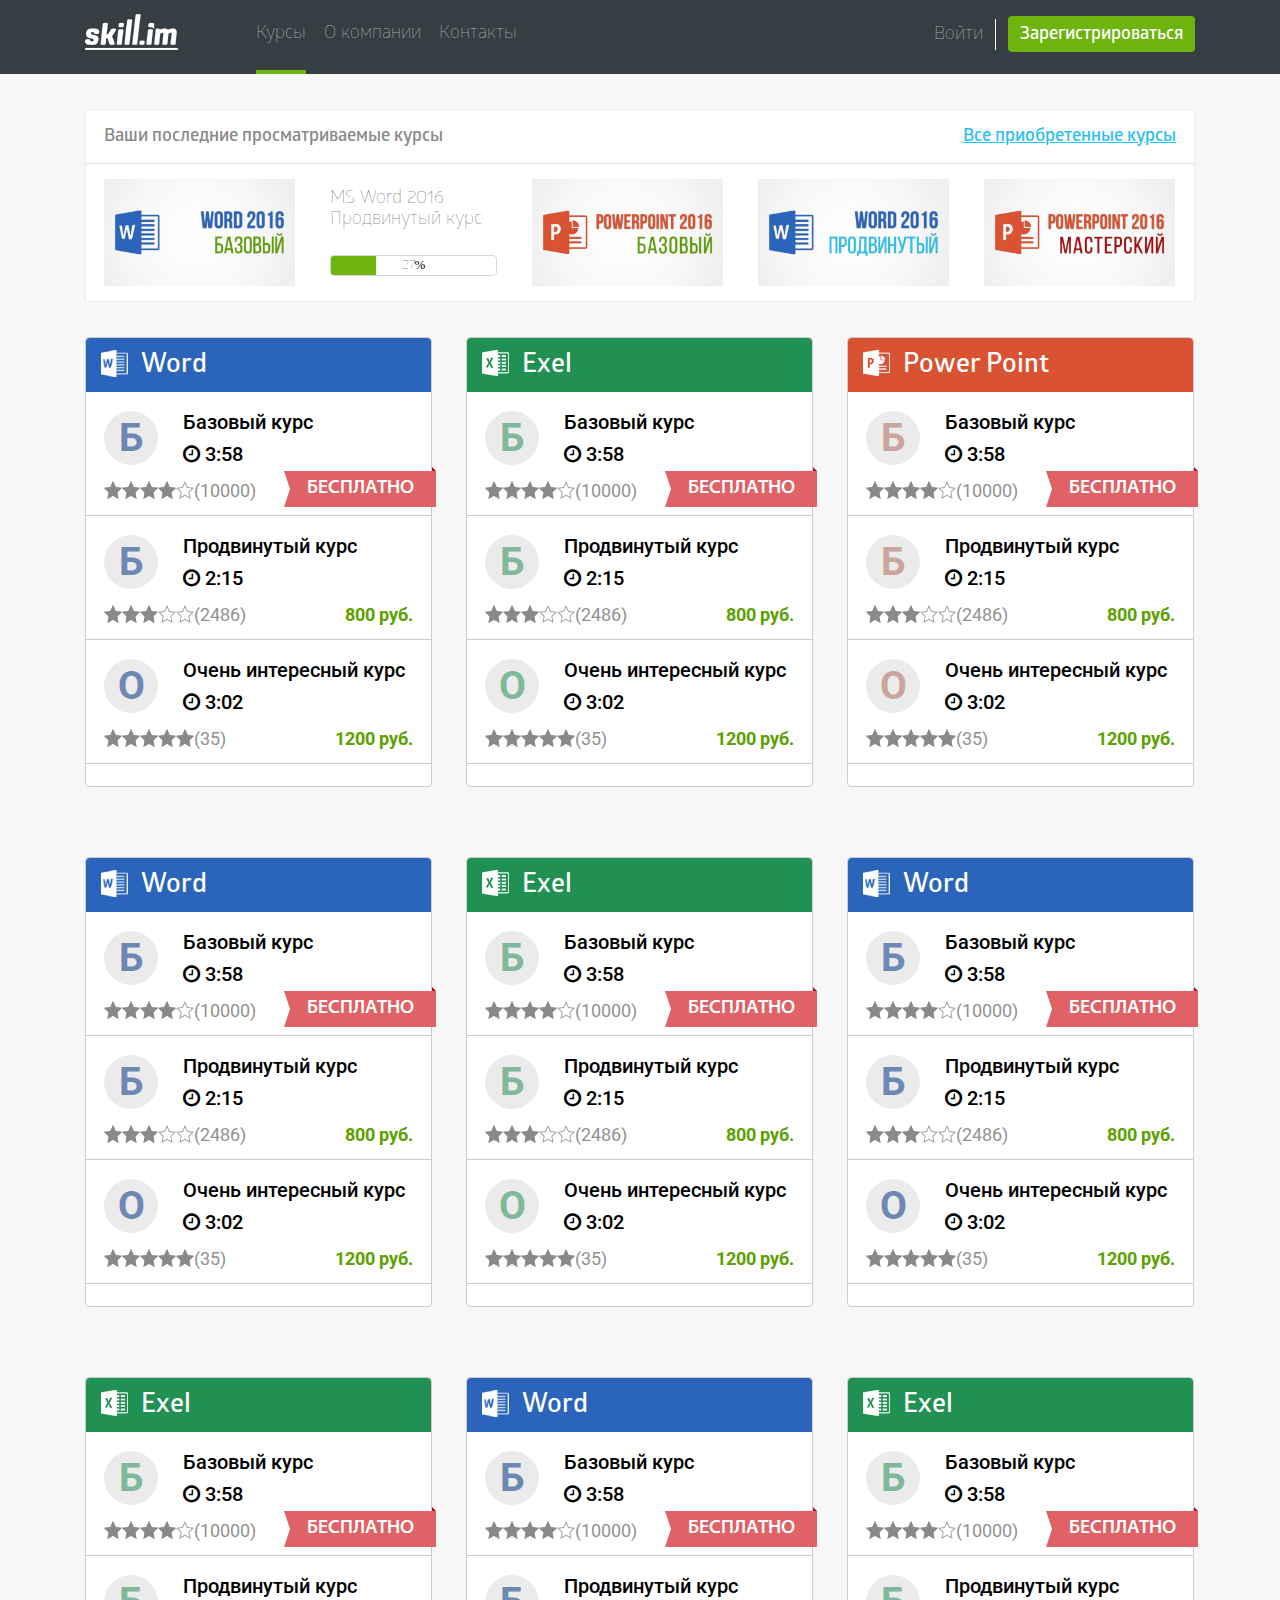
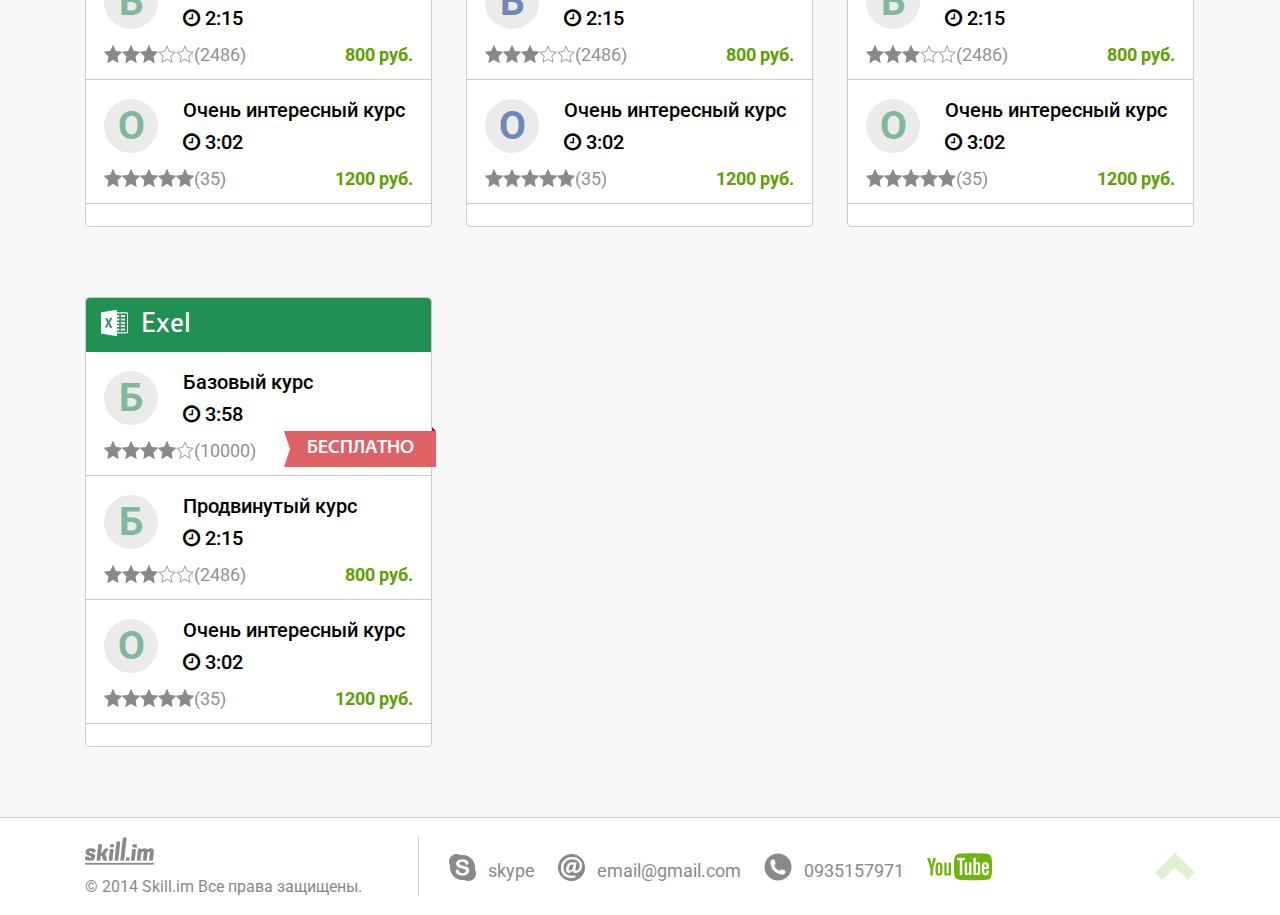
<file: index.html>
<!DOCTYPE html>
<html>
<head>
<meta charset="utf-8">
<meta name="viewport" content="width=device-width, initial-scale=1">

<title>Skill</title>
<link href="css/styles.css"  rel="stylesheet" type="text/css" />
<link href="css/main.css"  rel="stylesheet" type="text/css" />
<link href="css/stars.css"  rel="stylesheet" type="text/css" />
<link href="css/header.css"  rel="stylesheet" type="text/css" />
<link href="css/footer.css"  rel="stylesheet" type="text/css" />
<link href="css/course-block-mini.css"  rel="stylesheet" type="text/css" />
<link href="css/last-seen-row.css"  rel="stylesheet" type="text/css" />
<link rel="stylesheet" href="https://maxcdn.bootstrapcdn.com/font-awesome/4.6.1/css/font-awesome.min.css">
</head>
<body>
  <header class="skill_header">
    <div class="skill_container">
      <div class="skill_header__logo"></div>
      <div class="skill_header__topnav-icon">
        <a href="javascript:void(0);" onclick="myFunction()">&#9776;</a>
      </div>
      <nav class="skill_header__menu">
        <a href="#" class="skill_header__menu-item active">
          <div class="skill_header__menu-item--text">
            Курсы
          </div>
        </a>
        <a href="#" class="skill_header__menu-item">
          <div class="skill_header__menu-item--text">
            О компании
          </div>
        </a>
        <a href="#" class="skill_header__menu-item">
          <div class="skill_header__menu-item--text">
            Контакты
          </div>
        </a>
      </nav>
      <div class="skill_header__log-btns">
        <a href="#" class="skill_header__log-in">
          Войти
        </a>
        <button class="skill_header__sign-up" type="button" name="button">
            Зарегистрироваться
        </button>
      </div>
    </div>
  </header>
  <div class="skill_container">
    <div class="skill_last-seen">
      <div class="skill_last-seen__row">
        <div class="skill_last-seen__header">
          <div class="skill_last-seen__header-wrapper">
            <p class="skill_last-seen__header--txt-left">Ваши последние просматриваемые курсы</p>
            <a href = "#" class="skill_last-seen__header--txt-right">Все приобретенные курсы</a>
          </div>
        </div>
        <div class="skill_last-seen__container">
          <div class="skill_course-block--mini">
            <img class="skill_course-block--mini__icon" src="images/word-miniature-site.png" alt="">
          </div>
          <div class="skill_last-seen__course-description">
            <p>MS Word 2016</p>
            <p>Продвинутый курс</p>
            <div class="skill_last-seen__progress">
                <div class="skill_last-seen__progress--full"></div>
                <div class="skill_last-seen__progress--number">
                  27%
                </div>
            </div>
          </div>
          <div class="skill_course-block--mini">
            <img class="skill_course-block--mini__icon" src="images/pp-miniature-site-2.png" alt="">
          </div>
          <div class="skill_course-block--mini">
            <img class="skill_course-block--mini__icon" src="images/word-miniature-adv.png" alt="">
          </div>
          <div class="skill_course-block--mini">
            <img class="skill_course-block--mini__icon" src="images/pp-miniature-2.png" alt="">
          </div>
        </div>
      </div>
    </div>
    <div class="skill_courses-wrapper">
      <li class="skill_course-wrapper">
        <div class="course-block">
          <div class="course-block_header course-block_header-word">
            <div class="course-block_header-word__logo"></div>
            <div class="course-block_header__text">Word</div>
          </div>
          <div class="course-block_row">
            <div class="course-block_row__container">
              <div class="course-block_row-main">
                <div class="course-block_row-main__level-circle--wrapper">
                  <div class="course-block_row-main__level-circle--ww">
                    <p>
                      б
                    </p>
                  </div>
                </div>
                <div class="course-block_row-main__text">
                  <p>Базовый курс</p>
                  <i class="fa fa-clock-o clock" aria-hidden="true"></i> <div class="time">3:58</div>
                </div>
              </div>
              <div class="rate">
                <div class="rate-stars">
                  <div class="rate-stars--empty">

                  </div>
                  <div class="rate-stars--full" style="width:80%">

                  </div>
                </div>
                <div class="rate-count">(10000)</div>

              </div>
              <div class="free-btn">
                Бесплатно
              </div>
            </div>
          </div>
          <div class="course-block_row">
            <div class="course-block_row__container">
              <div class="course-block_row-main">
                <div class="course-block_row-main__level-circle--wrapper">
                  <div class="course-block_row-main__level-circle--ww">
                    <p>
                      б
                    </p>
                  </div>
                </div>
                <div class="course-block_row-main__text">
                  <p>Продвинутый курс</p>
                  <i class="fa fa-clock-o clock" aria-hidden="true"></i> <div class="time">2:15</div>
                </div>
              </div>
              <div class="rate">
                <div class="rate-stars">
                  <div class="rate-stars--empty">

                  </div>
                  <div class="rate-stars--full" style="width:60%">

                  </div>
                </div>
                <div class="rate-count">(2486)</div>

              </div>
              <div class="price">800 руб.</div>
            </div>
          </div>
          <div class="course-block_row">
            <div class="course-block_row__container">
              <div class="course-block_row-main">
                <div class="course-block_row-main__level-circle--wrapper">
                  <div class="course-block_row-main__level-circle--ww">
                    <p>
                      O
                    </p>
                  </div>
                </div>
                <div class="course-block_row-main__text">
                  <p>Очень интересный курс</p>
                  <i class="fa fa-clock-o clock" aria-hidden="true"></i> <div class="time">3:02</div>
                </div>
              </div>
              <div class="rate">
                <div class="rate-stars">
                  <div class="rate-stars--empty">

                  </div>
                  <div class="rate-stars--full" style="width:100%">

                  </div>
                </div>
                <div class="rate-count">(35)</div>

              </div>
              <div class="price">1200 руб.</div>
            </div>
          </div>
        </div>
      </li>
      <li class="skill_course-wrapper">
        <div class="course-block">
          <div class="course-block_header course-block_header-exel">
            <div class="course-block_header-exel__logo"></div>
            <div class="course-block_header__text">Exel</div>
          </div>
          <div class="course-block_row">
            <div class="course-block_row__container">
              <div class="course-block_row-main">
                <div class="course-block_row-main__level-circle--wrapper">
                  <div class="course-block_row-main__level-circle--exel">
                    <p>
                      б
                    </p>
                  </div>
                </div>
                <div class="course-block_row-main__text">
                  <p>Базовый курс</p>
                  <i class="fa fa-clock-o clock" aria-hidden="true"></i> <div class="time">3:58</div>
                </div>
              </div>
              <div class="rate">
                <div class="rate-stars">
                  <div class="rate-stars--empty">

                  </div>
                  <div class="rate-stars--full" style="width:80%">

                  </div>
                </div>
                <div class="rate-count">(10000)</div>

              </div>
              <div class="free-btn">
                Бесплатно
              </div>
            </div>
          </div>
          <div class="course-block_row">
            <div class="course-block_row__container">
              <div class="course-block_row-main">
                <div class="course-block_row-main__level-circle--wrapper">
                  <div class="course-block_row-main__level-circle--exel">
                    <p>
                      б
                    </p>
                  </div>
                </div>
                <div class="course-block_row-main__text">
                  <p>Продвинутый курс</p>
                  <i class="fa fa-clock-o clock" aria-hidden="true"></i> <div class="time">2:15</div>
                </div>
              </div>
              <div class="rate">
                <div class="rate-stars">
                  <div class="rate-stars--empty">

                  </div>
                  <div class="rate-stars--full" style="width:60%">

                  </div>
                </div>
                <div class="rate-count">(2486)</div>

              </div>
              <div class="price">800 руб.</div>
            </div>
          </div>
          <div class="course-block_row">
            <div class="course-block_row__container">
              <div class="course-block_row-main">
                <div class="course-block_row-main__level-circle--wrapper">
                  <div class="course-block_row-main__level-circle--exel">
                    <p>
                      O
                    </p>
                  </div>
                </div>
                <div class="course-block_row-main__text">
                  <p>Очень интересный курс</p>
                  <i class="fa fa-clock-o clock" aria-hidden="true"></i> <div class="time">3:02</div>
                </div>
              </div>
              <div class="rate">
                <div class="rate-stars">
                  <div class="rate-stars--empty">

                  </div>
                  <div class="rate-stars--full" style="width:100%">

                  </div>
                </div>
                <div class="rate-count">(35)</div>

              </div>
              <div class="price">1200 руб.</div>
            </div>
          </div>
        </div>
      </li>
      <li class="skill_course-wrapper">
        <div class="course-block">
          <div class="course-block_header course-block_header-pp">
            <div class="course-block_header-pp__logo"></div>
            <div class="course-block_header__text">Power Point</div>
          </div>
          <div class="course-block_row">
            <div class="course-block_row__container">
              <div class="course-block_row-main">
                <div class="course-block_row-main__level-circle--wrapper">
                  <div class="course-block_row-main__level-circle--pp">
                    <p>
                      б
                    </p>
                  </div>
                </div>
                <div class="course-block_row-main__text">
                  <p>Базовый курс</p>
                  <i class="fa fa-clock-o clock" aria-hidden="true"></i> <div class="time">3:58</div>
                </div>
              </div>
              <div class="rate">
                <div class="rate-stars">
                  <div class="rate-stars--empty">

                  </div>
                  <div class="rate-stars--full" style="width:80%">

                  </div>
                </div>
                <div class="rate-count">(10000)</div>

              </div>
              <div class="free-btn">
                Бесплатно
              </div>
            </div>
          </div>
          <div class="course-block_row">
            <div class="course-block_row__container">
              <div class="course-block_row-main">
                <div class="course-block_row-main__level-circle--wrapper">
                  <div class="course-block_row-main__level-circle--pp">
                    <p>
                      б
                    </p>
                  </div>
                </div>
                <div class="course-block_row-main__text">
                  <p>Продвинутый курс</p>
                  <i class="fa fa-clock-o clock" aria-hidden="true"></i> <div class="time">2:15</div>
                </div>
              </div>
              <div class="rate">
                <div class="rate-stars">
                  <div class="rate-stars--empty">

                  </div>
                  <div class="rate-stars--full" style="width:60%">

                  </div>
                </div>
                <div class="rate-count">(2486)</div>

              </div>
              <div class="price">800 руб.</div>
            </div>
          </div>
          <div class="course-block_row">
            <div class="course-block_row__container">
              <div class="course-block_row-main">
                <div class="course-block_row-main__level-circle--wrapper">
                  <div class="course-block_row-main__level-circle--pp">
                    <p>
                      O
                    </p>
                  </div>
                </div>
                <div class="course-block_row-main__text">
                  <p>Очень интересный курс</p>
                  <i class="fa fa-clock-o clock" aria-hidden="true"></i> <div class="time">3:02</div>
                </div>
              </div>
              <div class="rate">
                <div class="rate-stars">
                  <div class="rate-stars--empty">

                  </div>
                  <div class="rate-stars--full" style="width:100%">

                  </div>
                </div>
                <div class="rate-count">(35)</div>

              </div>
              <div class="price">1200 руб.</div>
            </div>
          </div>
        </div>
      </li>
      <li class="skill_course-wrapper">
        <div class="course-block">
          <div class="course-block_header course-block_header-word">
            <div class="course-block_header-word__logo"></div>
            <div class="course-block_header__text">Word</div>
          </div>
          <div class="course-block_row">
            <div class="course-block_row__container">
              <div class="course-block_row-main">
                <div class="course-block_row-main__level-circle--wrapper">
                  <div class="course-block_row-main__level-circle--ww">
                    <p>
                      б
                    </p>
                  </div>
                </div>
                <div class="course-block_row-main__text">
                  <p>Базовый курс</p>
                  <i class="fa fa-clock-o clock" aria-hidden="true"></i> <div class="time">3:58</div>
                </div>
              </div>
              <div class="rate">
                <div class="rate-stars">
                  <div class="rate-stars--empty">

                  </div>
                  <div class="rate-stars--full" style="width:80%">

                  </div>
                </div>
                <div class="rate-count">(10000)</div>

              </div>
              <div class="free-btn">
                Бесплатно
              </div>
            </div>
          </div>
          <div class="course-block_row">
            <div class="course-block_row__container">
              <div class="course-block_row-main">
                <div class="course-block_row-main__level-circle--wrapper">
                  <div class="course-block_row-main__level-circle--ww">
                    <p>
                      б
                    </p>
                  </div>
                </div>
                <div class="course-block_row-main__text">
                  <p>Продвинутый курс</p>
                  <i class="fa fa-clock-o clock" aria-hidden="true"></i> <div class="time">2:15</div>
                </div>
              </div>
              <div class="rate">
                <div class="rate-stars">
                  <div class="rate-stars--empty">

                  </div>
                  <div class="rate-stars--full" style="width:60%">

                  </div>
                </div>
                <div class="rate-count">(2486)</div>

              </div>
              <div class="price">800 руб.</div>
            </div>
          </div>
          <div class="course-block_row">
            <div class="course-block_row__container">
              <div class="course-block_row-main">
                <div class="course-block_row-main__level-circle--wrapper">
                  <div class="course-block_row-main__level-circle--ww">
                    <p>
                      O
                    </p>
                  </div>
                </div>
                <div class="course-block_row-main__text">
                  <p>Очень интересный курс</p>
                  <i class="fa fa-clock-o clock" aria-hidden="true"></i> <div class="time">3:02</div>
                </div>
              </div>
              <div class="rate">
                <div class="rate-stars">
                  <div class="rate-stars--empty">

                  </div>
                  <div class="rate-stars--full" style="width:100%">

                  </div>
                </div>
                <div class="rate-count">(35)</div>

              </div>
              <div class="price">1200 руб.</div>
            </div>
          </div>
        </div>
      </li>
      <li class="skill_course-wrapper">
        <div class="course-block">
          <div class="course-block_header course-block_header-exel">
            <div class="course-block_header-exel__logo"></div>
            <div class="course-block_header__text">Exel</div>
          </div>
          <div class="course-block_row">
            <div class="course-block_row__container">
              <div class="course-block_row-main">
                <div class="course-block_row-main__level-circle--wrapper">
                  <div class="course-block_row-main__level-circle--exel">
                    <p>
                      б
                    </p>
                  </div>
                </div>
                <div class="course-block_row-main__text">
                  <p>Базовый курс</p>
                  <i class="fa fa-clock-o clock" aria-hidden="true"></i> <div class="time">3:58</div>
                </div>
              </div>
              <div class="rate">
                <div class="rate-stars">
                  <div class="rate-stars--empty">

                  </div>
                  <div class="rate-stars--full" style="width:80%">

                  </div>
                </div>
                <div class="rate-count">(10000)</div>

              </div>
              <div class="free-btn">
                Бесплатно
              </div>
            </div>
          </div>
          <div class="course-block_row">
            <div class="course-block_row__container">
              <div class="course-block_row-main">
                <div class="course-block_row-main__level-circle--wrapper">
                  <div class="course-block_row-main__level-circle--exel">
                    <p>
                      б
                    </p>
                  </div>
                </div>
                <div class="course-block_row-main__text">
                  <p>Продвинутый курс</p>
                  <i class="fa fa-clock-o clock" aria-hidden="true"></i> <div class="time">2:15</div>
                </div>
              </div>
              <div class="rate">
                <div class="rate-stars">
                  <div class="rate-stars--empty">

                  </div>
                  <div class="rate-stars--full" style="width:60%">

                  </div>
                </div>
                <div class="rate-count">(2486)</div>

              </div>
              <div class="price">800 руб.</div>
            </div>
          </div>
          <div class="course-block_row">
            <div class="course-block_row__container">
              <div class="course-block_row-main">
                <div class="course-block_row-main__level-circle--wrapper">
                  <div class="course-block_row-main__level-circle--exel">
                    <p>
                      O
                    </p>
                  </div>
                </div>
                <div class="course-block_row-main__text">
                  <p>Очень интересный курс</p>
                  <i class="fa fa-clock-o clock" aria-hidden="true"></i> <div class="time">3:02</div>
                </div>
              </div>
              <div class="rate">
                <div class="rate-stars">
                  <div class="rate-stars--empty">

                  </div>
                  <div class="rate-stars--full" style="width:100%">

                  </div>
                </div>
                <div class="rate-count">(35)</div>

              </div>
              <div class="price">1200 руб.</div>
            </div>
          </div>
        </div>
      </li>
      <li class="skill_course-wrapper">
        <div class="course-block">
          <div class="course-block_header course-block_header-word">
            <div class="course-block_header-word__logo"></div>
            <div class="course-block_header__text">Word</div>
          </div>
          <div class="course-block_row">
            <div class="course-block_row__container">
              <div class="course-block_row-main">
                <div class="course-block_row-main__level-circle--wrapper">
                  <div class="course-block_row-main__level-circle--ww">
                    <p>
                      б
                    </p>
                  </div>
                </div>
                <div class="course-block_row-main__text">
                  <p>Базовый курс</p>
                  <i class="fa fa-clock-o clock" aria-hidden="true"></i> <div class="time">3:58</div>
                </div>
              </div>
              <div class="rate">
                <div class="rate-stars">
                  <div class="rate-stars--empty">

                  </div>
                  <div class="rate-stars--full" style="width:80%">

                  </div>
                </div>
                <div class="rate-count">(10000)</div>

              </div>
              <div class="free-btn">
                Бесплатно
              </div>
            </div>
          </div>
          <div class="course-block_row">
            <div class="course-block_row__container">
              <div class="course-block_row-main">
                <div class="course-block_row-main__level-circle--wrapper">
                  <div class="course-block_row-main__level-circle--ww">
                    <p>
                      б
                    </p>
                  </div>
                </div>
                <div class="course-block_row-main__text">
                  <p>Продвинутый курс</p>
                  <i class="fa fa-clock-o clock" aria-hidden="true"></i> <div class="time">2:15</div>
                </div>
              </div>
              <div class="rate">
                <div class="rate-stars">
                  <div class="rate-stars--empty">

                  </div>
                  <div class="rate-stars--full" style="width:60%">

                  </div>
                </div>
                <div class="rate-count">(2486)</div>

              </div>
              <div class="price">800 руб.</div>
            </div>
          </div>
          <div class="course-block_row">
            <div class="course-block_row__container">
              <div class="course-block_row-main">
                <div class="course-block_row-main__level-circle--wrapper">
                  <div class="course-block_row-main__level-circle--ww">
                    <p>
                      O
                    </p>
                  </div>
                </div>
                <div class="course-block_row-main__text">
                  <p>Очень интересный курс</p>
                  <i class="fa fa-clock-o clock" aria-hidden="true"></i> <div class="time">3:02</div>
                </div>
              </div>
              <div class="rate">
                <div class="rate-stars">
                  <div class="rate-stars--empty">

                  </div>
                  <div class="rate-stars--full" style="width:100%">

                  </div>
                </div>
                <div class="rate-count">(35)</div>

              </div>
              <div class="price">1200 руб.</div>
            </div>
          </div>
        </div>
      </li>
      <li class="skill_course-wrapper">
        <div class="course-block">
          <div class="course-block_header course-block_header-exel">
            <div class="course-block_header-exel__logo"></div>
            <div class="course-block_header__text">Exel</div>
          </div>
          <div class="course-block_row">
            <div class="course-block_row__container">
              <div class="course-block_row-main">
                <div class="course-block_row-main__level-circle--wrapper">
                  <div class="course-block_row-main__level-circle--exel">
                    <p>
                      б
                    </p>
                  </div>
                </div>
                <div class="course-block_row-main__text">
                  <p>Базовый курс</p>
                  <i class="fa fa-clock-o clock" aria-hidden="true"></i> <div class="time">3:58</div>
                </div>
              </div>
              <div class="rate">
                <div class="rate-stars">
                  <div class="rate-stars--empty">

                  </div>
                  <div class="rate-stars--full" style="width:80%">

                  </div>
                </div>
                <div class="rate-count">(10000)</div>

              </div>
              <div class="free-btn">
                Бесплатно
              </div>
            </div>
          </div>
          <div class="course-block_row">
            <div class="course-block_row__container">
              <div class="course-block_row-main">
                <div class="course-block_row-main__level-circle--wrapper">
                  <div class="course-block_row-main__level-circle--exel">
                    <p>
                      б
                    </p>
                  </div>
                </div>
                <div class="course-block_row-main__text">
                  <p>Продвинутый курс</p>
                  <i class="fa fa-clock-o clock" aria-hidden="true"></i> <div class="time">2:15</div>
                </div>
              </div>
              <div class="rate">
                <div class="rate-stars">
                  <div class="rate-stars--empty">

                  </div>
                  <div class="rate-stars--full" style="width:60%">

                  </div>
                </div>
                <div class="rate-count">(2486)</div>

              </div>
              <div class="price">800 руб.</div>
            </div>
          </div>
          <div class="course-block_row">
            <div class="course-block_row__container">
              <div class="course-block_row-main">
                <div class="course-block_row-main__level-circle--wrapper">
                  <div class="course-block_row-main__level-circle--exel">
                    <p>
                      O
                    </p>
                  </div>
                </div>
                <div class="course-block_row-main__text">
                  <p>Очень интересный курс</p>
                  <i class="fa fa-clock-o clock" aria-hidden="true"></i> <div class="time">3:02</div>
                </div>
              </div>
              <div class="rate">
                <div class="rate-stars">
                  <div class="rate-stars--empty">

                  </div>
                  <div class="rate-stars--full" style="width:100%">

                  </div>
                </div>
                <div class="rate-count">(35)</div>

              </div>
              <div class="price">1200 руб.</div>
            </div>
          </div>
        </div>
      </li>
      <li class="skill_course-wrapper">
        <div class="course-block">
          <div class="course-block_header course-block_header-word">
            <div class="course-block_header-word__logo"></div>
            <div class="course-block_header__text">Word</div>
          </div>
          <div class="course-block_row">
            <div class="course-block_row__container">
              <div class="course-block_row-main">
                <div class="course-block_row-main__level-circle--wrapper">
                  <div class="course-block_row-main__level-circle--ww">
                    <p>
                      б
                    </p>
                  </div>
                </div>
                <div class="course-block_row-main__text">
                  <p>Базовый курс</p>
                  <i class="fa fa-clock-o clock" aria-hidden="true"></i> <div class="time">3:58</div>
                </div>
              </div>
              <div class="rate">
                <div class="rate-stars">
                  <div class="rate-stars--empty">

                  </div>
                  <div class="rate-stars--full" style="width:80%">

                  </div>
                </div>
                <div class="rate-count">(10000)</div>

              </div>
              <div class="free-btn">
                Бесплатно
              </div>
            </div>
          </div>
          <div class="course-block_row">
            <div class="course-block_row__container">
              <div class="course-block_row-main">
                <div class="course-block_row-main__level-circle--wrapper">
                  <div class="course-block_row-main__level-circle--ww">
                    <p>
                      б
                    </p>
                  </div>
                </div>
                <div class="course-block_row-main__text">
                  <p>Продвинутый курс</p>
                  <i class="fa fa-clock-o clock" aria-hidden="true"></i> <div class="time">2:15</div>
                </div>
              </div>
              <div class="rate">
                <div class="rate-stars">
                  <div class="rate-stars--empty">

                  </div>
                  <div class="rate-stars--full" style="width:60%">

                  </div>
                </div>
                <div class="rate-count">(2486)</div>

              </div>
              <div class="price">800 руб.</div>
            </div>
          </div>
          <div class="course-block_row">
            <div class="course-block_row__container">
              <div class="course-block_row-main">
                <div class="course-block_row-main__level-circle--wrapper">
                  <div class="course-block_row-main__level-circle--ww">
                    <p>
                      O
                    </p>
                  </div>
                </div>
                <div class="course-block_row-main__text">
                  <p>Очень интересный курс</p>
                  <i class="fa fa-clock-o clock" aria-hidden="true"></i> <div class="time">3:02</div>
                </div>
              </div>
              <div class="rate">
                <div class="rate-stars">
                  <div class="rate-stars--empty">

                  </div>
                  <div class="rate-stars--full" style="width:100%">

                  </div>
                </div>
                <div class="rate-count">(35)</div>

              </div>
              <div class="price">1200 руб.</div>
            </div>
          </div>
        </div>
      </li>
      <li class="skill_course-wrapper">
        <div class="course-block">
          <div class="course-block_header course-block_header-exel">
            <div class="course-block_header-exel__logo"></div>
            <div class="course-block_header__text">Exel</div>
          </div>
          <div class="course-block_row">
            <div class="course-block_row__container">
              <div class="course-block_row-main">
                <div class="course-block_row-main__level-circle--wrapper">
                  <div class="course-block_row-main__level-circle--exel">
                    <p>
                      б
                    </p>
                  </div>
                </div>
                <div class="course-block_row-main__text">
                  <p>Базовый курс</p>
                  <i class="fa fa-clock-o clock" aria-hidden="true"></i> <div class="time">3:58</div>
                </div>
              </div>
              <div class="rate">
                <div class="rate-stars">
                  <div class="rate-stars--empty">

                  </div>
                  <div class="rate-stars--full" style="width:80%">

                  </div>
                </div>
                <div class="rate-count">(10000)</div>

              </div>
              <div class="free-btn">
                Бесплатно
              </div>
            </div>
          </div>
          <div class="course-block_row">
            <div class="course-block_row__container">
              <div class="course-block_row-main">
                <div class="course-block_row-main__level-circle--wrapper">
                  <div class="course-block_row-main__level-circle--exel">
                    <p>
                      б
                    </p>
                  </div>
                </div>
                <div class="course-block_row-main__text">
                  <p>Продвинутый курс</p>
                  <i class="fa fa-clock-o clock" aria-hidden="true"></i> <div class="time">2:15</div>
                </div>
              </div>
              <div class="rate">
                <div class="rate-stars">
                  <div class="rate-stars--empty">

                  </div>
                  <div class="rate-stars--full" style="width:60%">

                  </div>
                </div>
                <div class="rate-count">(2486)</div>

              </div>
              <div class="price">800 руб.</div>
            </div>
          </div>
          <div class="course-block_row">
            <div class="course-block_row__container">
              <div class="course-block_row-main">
                <div class="course-block_row-main__level-circle--wrapper">
                  <div class="course-block_row-main__level-circle--exel">
                    <p>
                      O
                    </p>
                  </div>
                </div>
                <div class="course-block_row-main__text">
                  <p>Очень интересный курс</p>
                  <i class="fa fa-clock-o clock" aria-hidden="true"></i> <div class="time">3:02</div>
                </div>
              </div>
              <div class="rate">
                <div class="rate-stars">
                  <div class="rate-stars--empty">

                  </div>
                  <div class="rate-stars--full" style="width:100%">

                  </div>
                </div>
                <div class="rate-count">(35)</div>

              </div>
              <div class="price">1200 руб.</div>
            </div>
          </div>
        </div>
      </li>
      <li class="skill_course-wrapper">
        <div class="course-block">
          <div class="course-block_header course-block_header-exel">
            <div class="course-block_header-exel__logo"></div>
            <div class="course-block_header__text">Exel</div>
          </div>
          <div class="course-block_row">
            <div class="course-block_row__container">
              <div class="course-block_row-main">
                <div class="course-block_row-main__level-circle--wrapper">
                  <div class="course-block_row-main__level-circle--exel">
                    <p>
                      б
                    </p>
                  </div>
                </div>
                <div class="course-block_row-main__text">
                  <p>Базовый курс</p>
                  <i class="fa fa-clock-o clock" aria-hidden="true"></i> <div class="time">3:58</div>
                </div>
              </div>
              <div class="rate">
                <div class="rate-stars">
                  <div class="rate-stars--empty">

                  </div>
                  <div class="rate-stars--full" style="width:80%">

                  </div>
                </div>
                <div class="rate-count">(10000)</div>

              </div>
              <div class="free-btn">
                Бесплатно
              </div>
            </div>
          </div>
          <div class="course-block_row">
            <div class="course-block_row__container">
              <div class="course-block_row-main">
                <div class="course-block_row-main__level-circle--wrapper">
                  <div class="course-block_row-main__level-circle--exel">
                    <p>
                      б
                    </p>
                  </div>
                </div>
                <div class="course-block_row-main__text">
                  <p>Продвинутый курс</p>
                  <i class="fa fa-clock-o clock" aria-hidden="true"></i> <div class="time">2:15</div>
                </div>
              </div>
              <div class="rate">
                <div class="rate-stars">
                  <div class="rate-stars--empty">

                  </div>
                  <div class="rate-stars--full" style="width:60%">

                  </div>
                </div>
                <div class="rate-count">(2486)</div>

              </div>
              <div class="price">800 руб.</div>
            </div>
          </div>
          <div class="course-block_row">
            <div class="course-block_row__container">
              <div class="course-block_row-main">
                <div class="course-block_row-main__level-circle--wrapper">
                  <div class="course-block_row-main__level-circle--exel">
                    <p>
                      O
                    </p>
                  </div>
                </div>
                <div class="course-block_row-main__text">
                  <p>Очень интересный курс</p>
                  <i class="fa fa-clock-o clock" aria-hidden="true"></i> <div class="time">3:02</div>
                </div>
              </div>
              <div class="rate">
                <div class="rate-stars">
                  <div class="rate-stars--empty">

                  </div>
                  <div class="rate-stars--full" style="width:100%">

                  </div>
                </div>
                <div class="rate-count">(35)</div>

              </div>
              <div class="price">1200 руб.</div>
            </div>
          </div>
        </div>
      </li>

    </div>
</div>
  <footer class="skill_footer">
    <div class="skill_container">
      <div class="skill_footer__wrapper">
          <div class="skill_footer__inf">
            <div class="skill_footer__logo"></div>
            <div class="skill_footer__copyright">
              © 2014 Skill.im Все права защищены.
            </div>
          </div>
          <div class="skill_footer__contacts">
            <div class="skill_footer__line">

            </div>
            <div class="skill_footer__contact">
              <img src="images/skype.png" alt="" class="skill_footer__contact--icon">
              skype
            </div>
            <div class="skill_footer__contact">
              <img src="images/email.png" alt="" class="skill_footer__contact--icon">
              email@gmail.com
            </div>
            <div class="skill_footer__contact">
              <img src="images/phone.png" alt="" class="skill_footer__contact--icon">
              0935157971
            </div>
            <div class="skill_footer__contact">
              <img src="images/youtube.png" alt="" class="skill_footer__contact--youtube">
            </div>
          </div>
          <div class="skill_footer__navigate">
            <div class="skill_footer__top-arrow"></div>
          </div>
        </div>
      </div>
  </footer>
  <script>
  function myFunction() {
    document.getElementsByClassName("skill_header__menu")[0].classList.toggle("responsive");
    document.getElementsByClassName("skill_header__log-btns")[0].classList.toggle("responsive");
}
  </script>
</body>
</file>
<file: css/styles.css>
.course-block{border:1px solid #cccccc;width:347px;height:450px;border-radius:4px;display:inline-block;color:white;text-align:left;position:relative;background-color:white}.course-block_header{height:54px;padding:12px 15px;color:white;border-top-left-radius:4px;border-top-right-radius:4px}.course-block_header__text{display:inline-block;vertical-align:middle}.course-block_header__text{color:inherit;margin-left:13px;font-family:GloberBoldFree;text-transform:capitalize;font-size:27px}.course-block_header-word{background-color:#2b65bb}.course-block_header-word__logo,.course-block_header-pp__logo,.course-block_header-exel__logo{vertical-align:middle;display:inline-block;float:left;background-image:url(../images/word-logo.png);height:27px;width:27px}.course-block_header-pp{background-color:#d95333}.course-block_header-pp__logo{background-image:url(../images/power_point-logo.png);height:26px}.course-block_header-exel{background-color:#219053}.course-block_header-exel__logo{background-image:url(../images/exel-logo.png);height:26px}.course-block_row{height:124px;width:100%;border-bottom:1px solid #cccccc;padding:18px 0 9px 0;position:relative}.course-block_row-main{margin-bottom:14px}.course-block_row-main__level-circle--wrapper{display:table-cell;vertical-align:middle}.course-block_row-main__level-circle--ww,.course-block_row-main__level-circle--pp,.course-block_row-main__level-circle--exel{height:54px;width:54px;font-weight:700;color:#6c88b3;line-height:54px;border-radius:54px;background-color:#ebebeb}.course-block_row-main__level-circle--pp{color:#c9a59c}.course-block_row-main__level-circle--exel{color:#80b999}.course-block_row-main__level-circle--ww p,.course-block_row-main__level-circle--pp p,.course-block_row-main__level-circle--exel p,.course-block_row-main__level-circle--exel p,.course-block_row-main__level-circle--pp p{margin:0 auto;text-transform:uppercase;font-family:'Roboto', sans-serif;font-weight:700;font-size:39px;display:table}.course-block_row-main__text{display:table-cell;vertical-align:middle;color:black;font-size:20px;font-family:'Roboto', sans-serif;font-weight:500;padding-left:25px}.course-block_row-main__text .clock,.course-block_row-main__text .time{margin-top:8px;display:inline-block;vertical-align:middle}.course-block_row .free-btn{text-align:center;line-height:45px;position:absolute;right:-5px;bottom:8px;border:none;color:white;text-transform:uppercase;font-family:Myriad Pro SemiBold;font-size:18px;width:152px;height:40px;background-image:url(../images/free-btn.png)}.course-block_row .price{float:right;font-size:18px;color:#5da100;font-weight:700;font-family:'Roboto', sans-serif}.course-block_row .rate{color:#919191;float:left}.course-block_row .rate .rate-stars,.course-block_row .rate .rate-count{vertical-align:middle;display:inline-block}.course-block_row .rate .rate-count{font-size:18px;font-family:'Roboto', sans-serif}.course-block_row__container{padding:0 18px}@media (max-width: 400px){.course-block{max-width:100%;width:auto}.course-block .rate-count{display:none !important}.course-block_row-main__text{font-size:15px}}
</file>
<file: css/main.css>
@import url(https://fonts.googleapis.com/css?family=Roboto:400,700,500);@font-face{font-family:Myriad Pro SemiBold;src:url("../font/Myriad Pro SemiBold.ttf")}@font-face{font-family:GloberThinFree;src:url("../font/Glober Thin Free.otf") format("opentype")}@font-face{font-family:GloberBoldFree;src:url("../font/Glober SemiBold Free.otf") format("opentype")}body{margin:0;padding:0;background-color:#f7f7f7}a{text-decoration:none;color:inherit}p{margin:0}*{box-sizing:border-box}.skill_container{max-width:1110px;font-size:0;margin:0 auto}.skill_courses-wrapper{width:100%}.skill_courses-wrapper .skill_course-wrapper:not(:nth-child(3n)){margin-right:34px}.skill_course-wrapper{font-size:0;display:inline-block;margin-bottom:70px}@media (max-width: 1110px){.skill_container{padding:0 3%;max-width:100%;display:block}.skill_courses-wrapper{text-align:center}.skill_course-wrapper{margin:0 0 70px 0 !important;padding:0 20px}}
</file>
<file: css/stars.css>
.rate-stars{position:relative;margin-bottom:2px;cursor:pointer}.rate-stars--empty{background:url("../images/stars.png") repeat-x 0 100%;height:18px;width:90px}.rate-stars--full{position:absolute;background:url("../images/stars.png") repeat-x;height:18px;top:0}
</file>
<file: css/header.css>
.skill_header{width:100%;padding-bottom:0 !important;min-height:70px;position:relative;background-color:#363e43;padding:0 58px}.skill_header .skill_container{height:100%;padding:0 !important}.skill_header__logo,.skill_header__menu{display:inline-block;vertical-align:middle}.skill_header__logo{background-image:url(../images/logo.png);width:93px;height:36px;float:left;margin-top:14px}.skill_header__menu{height:100%;margin-left:78px}.skill_header__menu .skill_header__topnav-icon{display:none}.skill_header__menu .skill_header__topnav-icon a{font-size:15px;color:white}.skill_header__menu-item{position:relative;display:inline-block;height:100%;font-family:GloberThinFree;font-size:18px;color:white;margin-right:18px}.skill_header__menu-item--text{line-height:70px}.skill_header__menu-item.active{border-bottom:4px solid #6db40d}.skill_header__log-in,.skill_header__sign-up{font-size:18px;color:white;height:100%;display:inline-block}.skill_header__sign-up{margin-left:12px;padding:8px 12px 6px 12px;font-family:GloberBoldFree;background-color:#6db40d;border:none;border-radius:4px}.skill_header__log-in{padding:6px 12px 4px 12px;font-family:GloberThinFree;border-right:1px solid white}.skill_header__log-btns{float:right;font-size:0;padding:16px 0}@media screen and (max-width: 870px){.skill_header{display:table}.skill_header__logo{display:inline-block;float:none}.skill_header__menu{margin:0}.skill_header__log-in{padding-left:0}.skill_header__menu-item{display:none}.skill_header__topnav-icon{float:right;line-height:70px;display:inline-block !important;font-size:25px;vertical-align:middle;color:white}.skill_header__log-btns{display:none}}@media screen and (max-width: 870px){.skill_header__menu.responsive{position:relative;width:100%}.skill_header__menu.responsive .skill_header__menu-item{float:none;display:inline}.skill_header__menu.responsive .skill_header__menu-item .skill_header__menu-item--text{display:block;text-align:left}.skill_header__log-btns.responsive{display:block;position:relative;float:none}}@media (max-width: 450px){.skill_header{padding:0 28px}}
</file>
<file: css/footer.css>
.skill_footer{height:90px;padding:19px 0;position:relative;display:table;width:100%;color:#898989;border-top:1px solid #cccccc;background-color:white}.skill_footer .skill_container{height:100%;display:block}.skill_footer__wrapper{display:table;height:100%;width:100%}.skill_footer__contacts,.skill_footer__navigate,.skill_footer__inf{display:table-cell;vertical-align:middle}.skill_footer__inf{border-right:1px solid #ccc}.skill_footer__contacts{padding-left:30px}.skill_footer__logo{background-image:url(../images/logo-black.png);width:69px;height:28px;margin-bottom:12px}.skill_footer__copyright,.skill_footer__contact{font-size:16px;font-family:Roboto, sans-serif;font-weight:400}.skill_footer__contact{font-size:18px;display:inline-block;margin-right:23px}.skill_footer__contact--icon,.skill_footer__contact--youtube{display:inline-block;vertical-align:bottom;margin-right:8px}.skill_footer__top-arrow{float:right;background-image:url(../images/arrow.png);width:40px;height:27px}@media (max-width: 1110px){.skill_footer__wrapper{padding:0 20px}}@media (max-width: 980px){.skill_footer__contacts{padding:10px 0 10px 35px;width:49%}.skill_footer__contact{display:block;margin:0 0 10px 0}}@media (max-width: 550px){.skill_footer__inf{border:none}.skill_footer__contacts{padding:0}.skill_footer__copyright{font-size:14px}.skill_footer__contact{font-size:12px}.skill_footer__contact--icon{max-width:20px}.skill_footer__contact--youtube{max-width:50px}.skill_footer__top-arrow{display:none}}
</file>
<file: css/course-block-mini.css>
.skill_course-block--mini{position:relative;width:191px;height:auto;display:inline-block;vertical-align:middle}.skill_course-block--mini__icon{width:100%;display:block}@media (max-width: 1110px){.skill_course-block--mini{margin-bottom:20px}}
</file>
<file: css/last-seen-row.css>
.skill_last-seen{margin:35px 0}.skill_last-seen__row{width:100%;background-color:white;border:1px solid #ebebeb;border-radius:4px}.skill_last-seen__header{width:100%;display:table;height:54px;padding:0 18px;font-family:GloberBoldFree;font-size:18px;color:#898989;border-bottom:1px solid #e1e1e1}.skill_last-seen__header a{color:#27c1f2;text-decoration:underline}.skill_last-seen__header-wrapper{width:100%;display:table-cell;vertical-align:middle;height:100%}.skill_last-seen__header--txt-left{float:left}.skill_last-seen__header--txt-right{float:right}.skill_last-seen__container{width:100%;padding:15px 18px;font-size:0}.skill_last-seen__container .skill_course-block--mini:not(:last-child){margin-right:35px}.skill_last-seen__course-description{margin-right:35px;display:inline-block;vertical-align:middle;font-family:GloberThinFree;font-size:18px}.skill_last-seen__progress{margin-top:24px;background-color:white;border:1px solid #d6d6d6;height:21px;box-sizing:border-box;width:167px;text-align:center;border-radius:4px;position:relative;overflow:hidden}.skill_last-seen__progress--full{position:absolute;height:21px;width:27%;top:0;left:0;z-index:0;background:#6db40d}.skill_last-seen__progress--number{position:absolute;font-size:13px;font-family:GloberThinFree;top:0;bottom:0;right:0;line-height:21px;z-index:100000;left:0;margin:auto}@media (max-width: 1110px){.skill_last-seen__container{text-align:justify}.skill_last-seen__course-description{margin-bottom:20px}}@media (max-width: 650px){.skill_last-seen__header{padding:20px 15px}.skill_last-seen__header--txt-left,.skill_last-seen__header--txt-right{float:none;display:block}}
</file>
